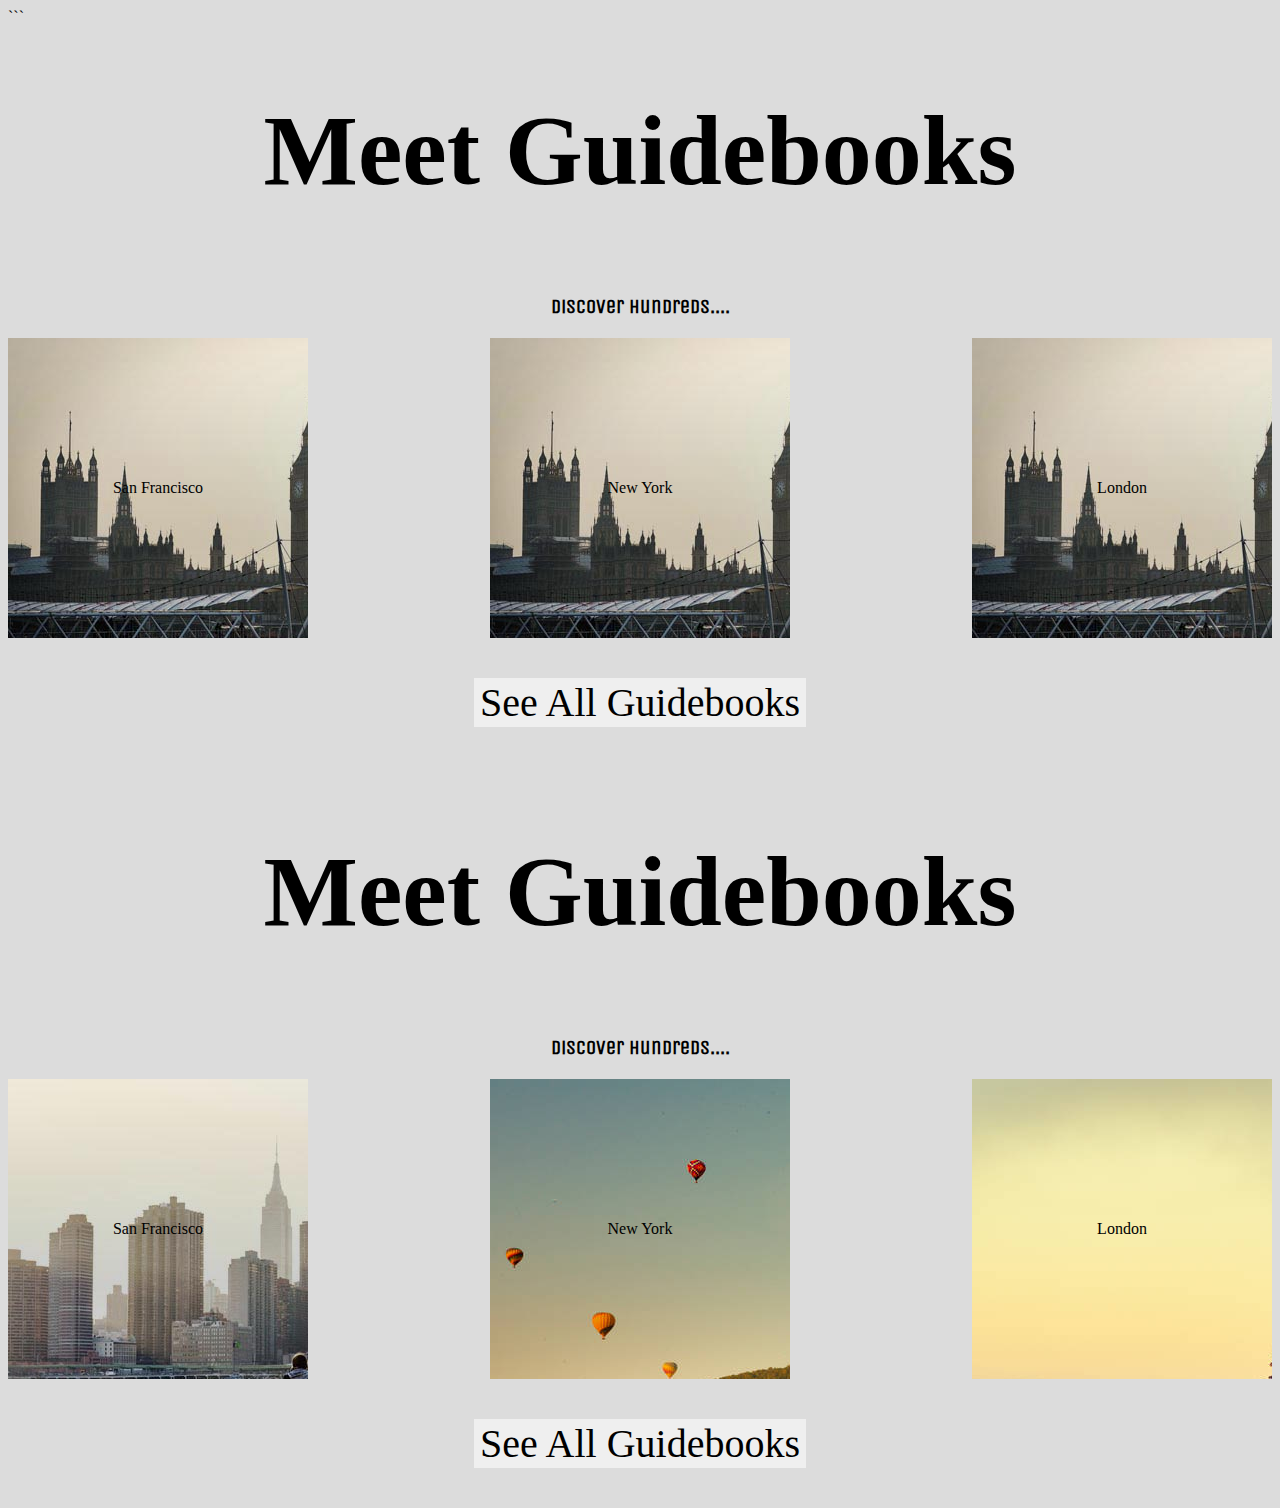
<file: 02-airbnb-layout/index.html>
```<!DOCTYPE html>
<html lang="en">
<head>
  <meta charset="UTF-8">
  <meta name="viewport" content="width=device-width, initial-scale=1">
  <link rel="stylesheet" type="text/css" href="css/style.css">
  <link href="https://fonts.googleapis.com/css?family=Unica+One&display=swap" rel="stylesheet">
  <title>Hello Front-End</title>
</head>
<body>
  <div class="headline">    
    <h1>Meet Guidebooks</h1>  
    <h3>Discover hundreds....</h3>
  </div>  

  <div class="flex-div">
    <div class="cities">
      <p>San Francisco</p>
    </div>
    <div class="cities">
      <p>New York</p>
    </div>
    <div class="cities">
      <p>London</p>
    </div>
  </div>

  <div class="guidebook-button">
    <button>See All Guidebooks</button>
  </div>
<div class="deadline-1">    
    <h1>Meet Guidebooks</h1>  
    <h3>Discover hundreds....</h3>
  </div>  
<div class="flex-div">
    <div class="cities-one">
      <p>San Francisco</p>
    </div>
    <div class="cities-two">
      <p>New York</p>
    </div>
    <div class="cities-three">
      <p>London</p>
    </div>
  </div>

  <div class="guidebook-button">
    <button>See All Guidebooks</button>
  </div>
</body>
</html>
</file>
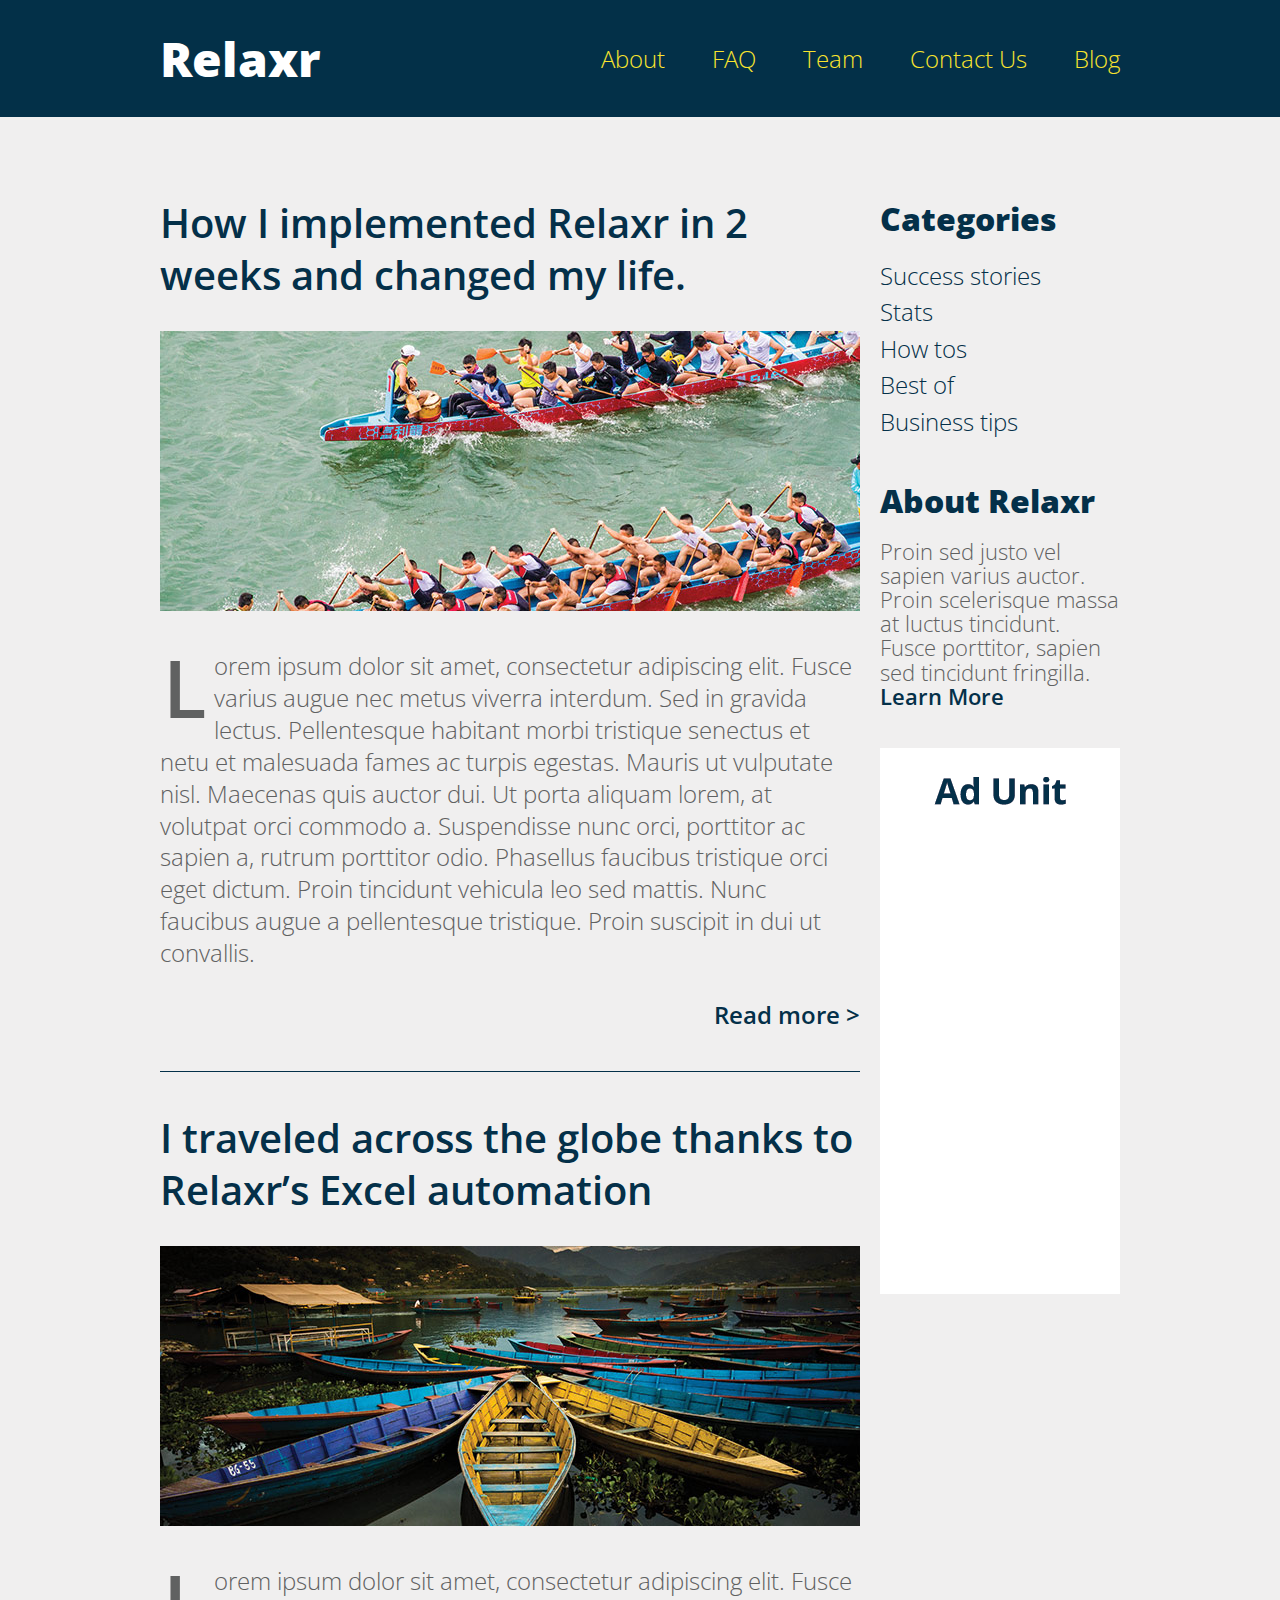
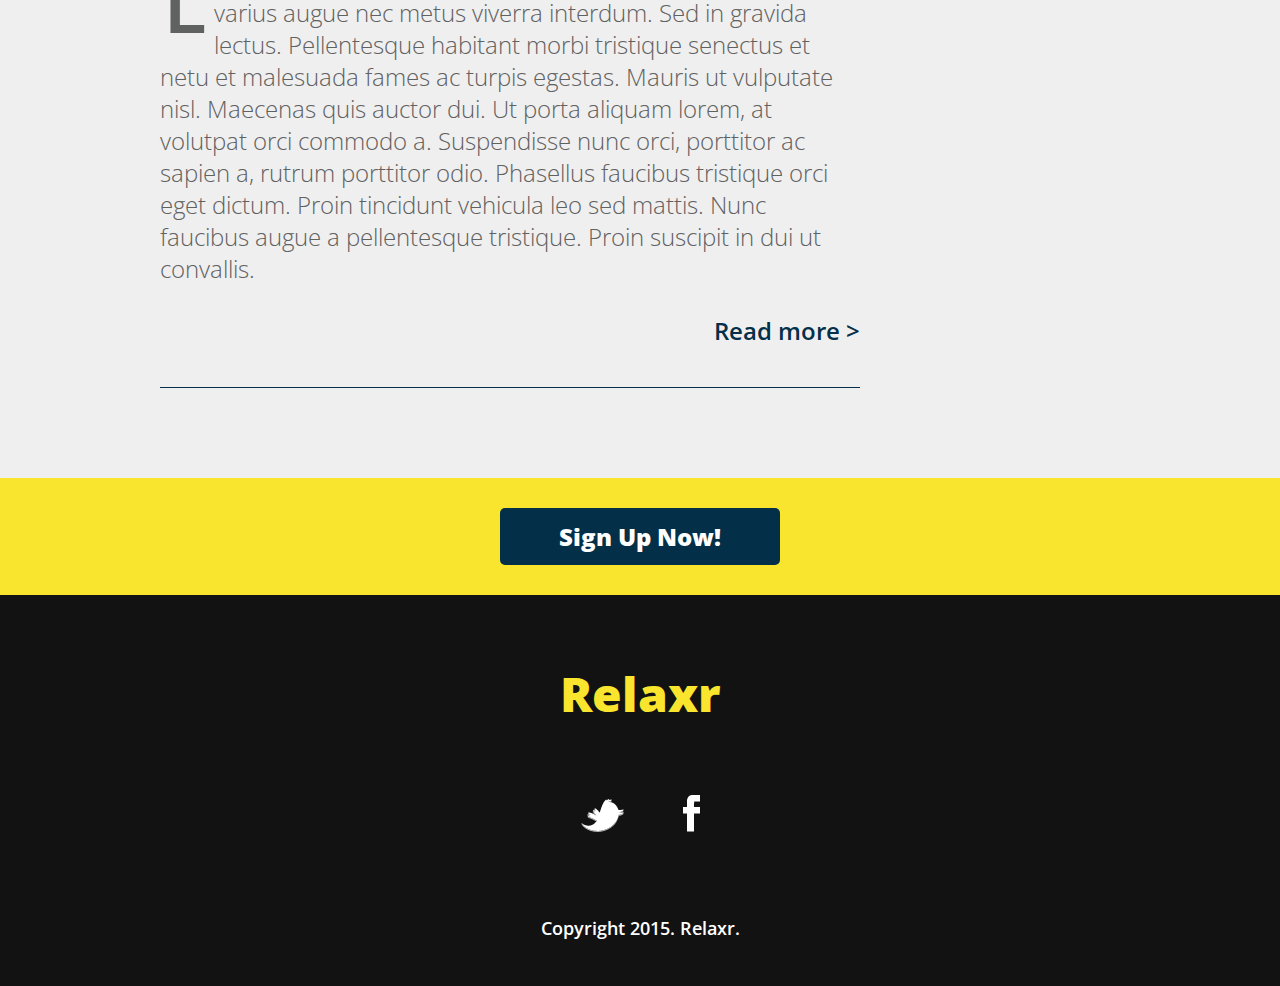
<file: solution_code_part_2/index.html>
<!DOCTYPE html>
<html lang="en">
	<head>
    	<meta charset="utf-8">
    	<meta name="description" content="The perfect personal assistant. Relaxr does your job for you so you can enjoy life as it is meant to be.">

		<title>Relaxr Blog</title>
		<link href='http://fonts.googleapis.com/css?family=Open+Sans:300italic,300,600,800' rel='stylesheet' type='text/css'>

		<!-- external CSS link -->
		<link rel="stylesheet" href="css/reset.css">
		<link rel="stylesheet" href="css/style.css">

	</head>
	<body>
		<header>
			<div class="container">
				<h1 class="logo">Relaxr</h1>
				<nav>
					<ul>
						<li><a href="#">About</a></li>
						<li><a href="#">FAQ</a></li>
						<li><a href="#">Team</a></li>
						<li><a href="#">Contact Us</a></li>
						<li><a href="#">Blog</a></li>
					</ul>
				</nav>
			</div>
		</header>
		<section id="main">
			<div class="container">
				<section id="posts">
					<article class="post">
						<h2><a href="#">How I implemented Relaxr in 2 weeks and changed my life.</a></h2>
						<img src="images/blog_photo1.jpg" alt="Crew Meet">
						<p>Lorem ipsum dolor sit amet, consectetur adipiscing elit. Fusce varius augue nec metus viverra interdum. Sed in gravida lectus. Pellentesque habitant morbi tristique senectus et netu et malesuada fames ac turpis egestas. Mauris ut vulputate nisl.  Maecenas quis auctor dui. Ut porta aliquam lorem, at volutpat orci commodo a. Suspendisse nunc orci, porttitor ac sapien a, rutrum porttitor odio. Phasellus faucibus tristique orci eget dictum. Proin tincidunt vehicula leo sed mattis. Nunc faucibus augue a pellentesque tristique. Proin suscipit in dui ut convallis.</p>

						<p class="readmore"><a href="#">Read more &gt;</a></p>
					</article>
					<article class="post">
						<h2><a href="#">I traveled across the globe thanks to Relaxr’s Excel automation</a></h2>
						<img src="images/blog_photo2.jpg" alt="Canoes">
						<p>Lorem ipsum dolor sit amet, consectetur adipiscing elit. Fusce varius augue nec metus viverra interdum. Sed in gravida lectus. Pellentesque habitant morbi tristique senectus et netu et malesuada fames ac turpis egestas. Mauris ut vulputate nisl.  Maecenas quis auctor dui. Ut porta aliquam lorem, at volutpat orci commodo a. Suspendisse nunc orci, porttitor ac sapien a, rutrum porttitor odio. Phasellus faucibus tristique orci eget dictum. Proin tincidunt vehicula leo sed mattis. Nunc faucibus augue a pellentesque tristique. Proin suscipit in dui ut convallis.</p>

						<p class="readmore"><a href="#">Read more &gt;</a></p>
					</article>
				</section><!--
			--><aside id="sidebar">
					<h3>Categories</h3>
					<ul>
						<li><a href="#">Success stories</a></li>
						<li><a href="#">Stats</a></li>
						<li><a href="#">How tos</a></li>
						<li><a href="#">Best of</a></li>
						<li><a href="#">Business tips</a></li>
					</ul>
					<h3>About Relaxr</h3>
					<p>Proin sed justo vel sapien varius auctor. Proin scelerisque massa at luctus tincidunt. Fusce porttitor, sapien sed tincidunt fringilla.<br>
					<a href="">Learn More</a></p>
					<img src="images/ad-unit.png" alt="Ad Unit">
				</aside>
			</div>
		</section>

		<aside id="bottom-cta">
			<a class="button blue" href="#">Sign Up Now!</a>
		</aside>
		<footer>
			<h4 class="logo">Relaxr</h4>

			<ul>
				<li><a href="#"><img src="images/twitter.png" alt="Twitter logo"></a></li>
				<li><a href="#"><img src="images/facebook.png" alt="Facebook logo"></a></li>
			</ul>

			<p class="copyright">Copyright 2015. Relaxr.</p>
		</footer>
	</body>
</html>
</file>
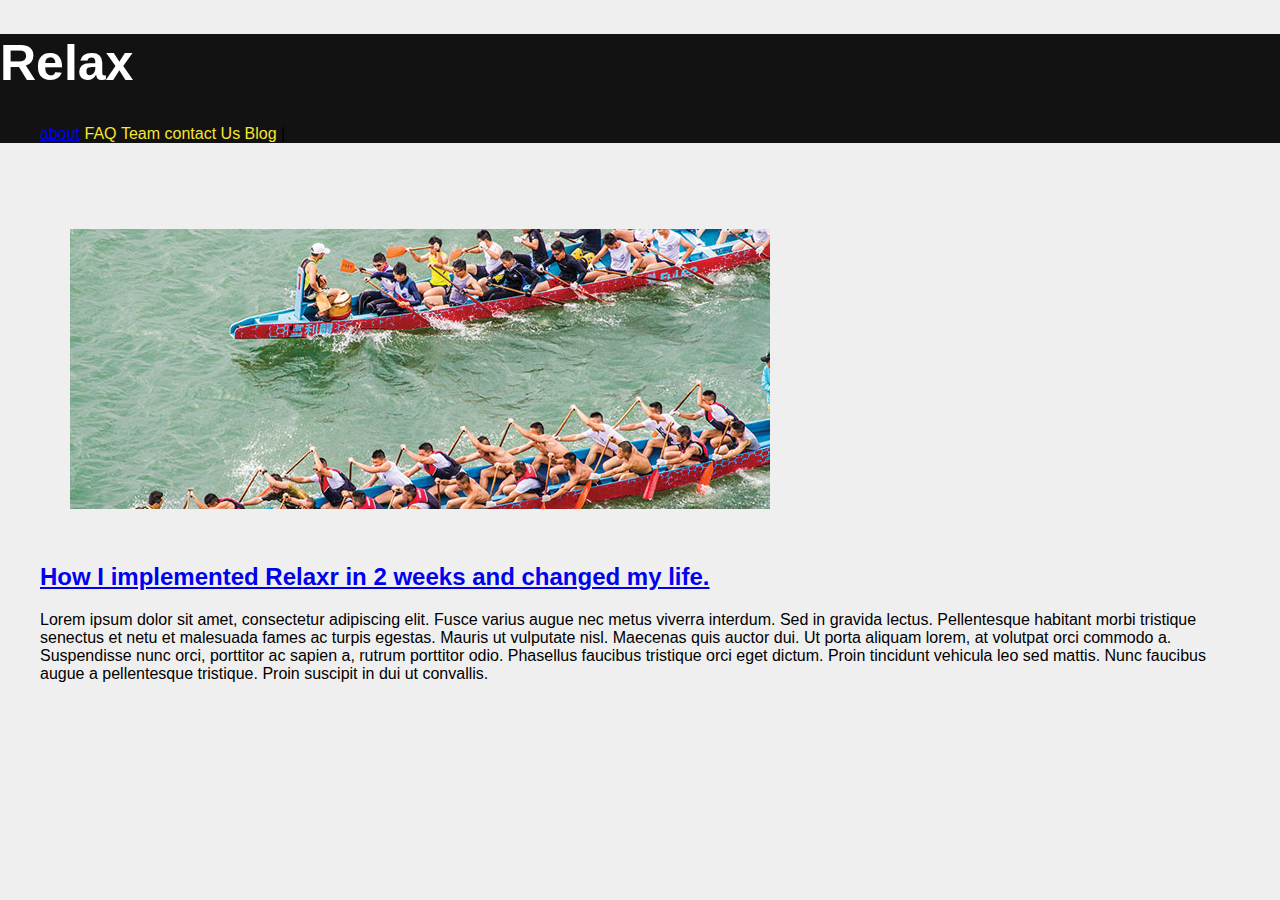
<file: starter-code/index.html>
<!DOCTYPE html>
<html>
<head>
	<title>Relaxr App</title>
	<meta charset="utf-8">
	<meta name="viewoprt" content="width=device">
	
<link rel="stylesheet" href="./css/normalize.css">
	<link rel="stylesheet" href="./css/reset.css">
<link rel="stylesheet" href="./css/style.css">
</head>
<body>
	<heder>
		<div class="heder">
		<h1 id="logo"> Relax</h1>
<ul class="head">
	<li> <a href="https://misk.org.sa/miskacademy/services/general-assembly-2019/"> about</li></a>
	<li> FAQ</li>
	<li>Team</li>
	<li>contact Us</li>
	<li>Blog</li>
</ul>
</div>
<section class="start"> 
<img src="images/blog_photo1.jpg">
<h2><a href="#">How I implemented Relaxr in 2 weeks and changed my life.</a></h2>
						<p>Lorem ipsum dolor sit amet, consectetur adipiscing elit. Fusce varius augue nec metus viverra interdum. Sed in gravida lectus. Pellentesque habitant morbi tristique senectus et netu et malesuada fames ac turpis egestas. Mauris ut vulputate nisl.  Maecenas quis auctor dui. Ut porta aliquam lorem, at volutpat orci commodo a. Suspendisse nunc orci, porttitor ac sapien a, rutrum porttitor odio. Phasellus faucibus tristique orci eget dictum. Proin tincidunt vehicula leo sed mattis. Nunc faucibus augue a pellentesque tristique. Proin suscipit in dui ut convallis.</p>

</section>
<div class= "article">
	<article class="first-article">
		
		
	</article>

</body>
</html>
</file>
<file: 02-airbnb-layout/css/style.css>
body {
  background-color: gainsboro;
}
.headline {
  display: flex;
  align-items: center;
  flex-direction: column;
}
h1{
  font-family: 'Bahianita', cursive;
  font-color:black;
  font-size: 100px;
}
h3{
  font-family: 'Unica One',cursive;
  font-color:black;
  font-size: 20px;
}
.flex-div {
  display: flex;
  justify-content: space-between;
}
.cities {
  display: flex;
  height: 300px;
  width: 300px;
  background-image: url('../img/london.jpg');
  justify-content: center;
  align-items: center;
  flex-direction: column;
}
.guidebook-button {
  display: flex;
  justify-content: center;
  margin: 20px;
  padding: 20px 20px;
  font-size:30px;

}
button{
  border:300px;
  color:black;
  font-family: Cairo;
font-size: 40px;
}

}
.deadline {
  display: flex;
  align-items: center;
  flex-direction: column;
   font-family: Mountains_of_Christmas,Notable;
}
	.deadline-1 {
  display: flex;
  align-items: center;
  flex-direction: column;
   font-family: Mountains_of_Christmas,Notable;
}
.cities-one {
  display: flex;
  height: 300px;
  width: 300px;
  background-image: url('../img/new-york.jpg');
  justify-content: center;
  align-items: center;
  flex-direction: column;

}
.cities-two {
  display: flex;
  height: 300px;
  width: 300px;
  background-image: url('../img/napa.jpg');
  justify-content: center;
  align-items: center;
  flex-direction: column;
}
.cities-three {
  display: flex;
  height: 300px;
  width: 300px;
  background-image: url('../img/san-francisco-2.jpg');
  justify-content: center;
  align-items: center;
  flex-direction: column;
}
.p{
  font-family: Caveat;
  text-decoration-color: white;
  size:400px;
}
</file>
<file: solution_code_part_2/css/style.css>
/*
Project Name: Blank Template
Client: Your Client
Author: Your Name
Developer @GA in NYC
*/


/******************************************
/* SETUP
/*******************************************/

/* Box Model Hack */
* {
  -moz-box-sizing: border-box; /* Firexfox */
  -webkit-box-sizing: border-box; /* Safari/Chrome/iOS/Android */
  box-sizing: border-box; /* IE */
}

/* Clear fix hack */
.clearfix:after {
  content: ".";
  display: block;
  clear: both;
  visibility: hidden;
  line-height: 0;
  height: 0;
}

.clear {
  clear: both;
}

.alignright {
  float: right;
  padding: 0 0 10px 10px; /* note the padding around a right floated image */
}

.alignleft {
  float: left;
  padding: 0 10px 10px 0; /* note the padding around a left floated image */
}

/******************************************
/* BASE STYLES
/*******************************************/

body {
  color: #043049;
  font-size: 26px;
  line-height: 1.4;
  color: #606161;
  font-family: 'Open Sans', Helvetica, Arial, sans-serif;
  font-weight: 300;
  background: #f0efef;
}
a {
  text-decoration: none;
}


/******************************************
/* LAYOUT
/*******************************************/

/* Center the container */
.container {
  width: 960px;
  margin: 0 auto;
}

.logo {
  font-size: 48px;
  font-weight: 800;
}

header {
  background: #033048;
  padding: 25px 0;
  overflow: hidden;
}
header .logo {
  color: #fff;
  float: left;
}

header nav {
  float: right;
  margin-top: 15px;
}
header nav ul li {
  display: inline-block;
  margin: 0 0 0 40px;
  font-size: 24px;
}
header nav ul li a {
  color: #f9e42e;
}
#main {
  margin-top: 80px;
}
#posts {
  width: 700px;
  display: inline-block;
  margin-right: 20px;
  vertical-align: top;
}
#sidebar {
  width: 240px;
  display: inline-block;
  vertical-align: top;
}
.post {
  border-bottom: 1px solid #043049;
  padding-bottom: 40px;
  margin-bottom: 40px;
}
h2 {
  font-weight: 600;
  font-size: 40px;
  line-height: 1.3;
  margin-bottom: 30px;
}
h2 a {
  color: #043049;
}

.post img {
  margin-bottom: 30px;
}
.post p {
  font-size: 24px;
  line-height: 1.333;
  color: #606161;
}
.post p:first-of-type:first-letter {
  float: left;
  font-size: 80px;
  line-height: 65px;
  padding-top: 4px;
  padding-right: 8px;
  padding-left: 3px;
  font-weight: 600;
}
.readmore {
  text-align: right;
  margin-top: 30px;
}
.readmore a {
  color: #043049;
  font-weight: 600;
}

.button {
  border-radius: 5px;
  font-weight: 800;
  padding: 12px 0;
  width: 280px;
  font-size: 28px;
  text-align: center;
  display: block;
  margin: 0 auto;
}
.yellow {
  background: #f9e42e;
  color: #033048;
}
.blue {
  background: #033048;
  color: #fff;
  font-size: 24px;
}

#sidebar h3 {
  font-size: 32px;
  font-weight: 800;
  margin-bottom: 15px;
  color: #043049;
}
#sidebar ul {
  margin-bottom: 40px;
}
#sidebar ul li a {
  color: #043049;
  font-size: 24px;
}
#sidebar p {
  font-size: 22px;
  line-height: 1.1;
  margin-bottom: 40px;
}
#sidebar p a {
  color: #043049;
  font-weight: 600;
}

#bottom-cta {
  background: #f9e42e;
  padding: 30px;
  text-align: center;
  margin-top: 50px;
}

footer {
  background: #121212;
  padding: 65px 0 45px;
  text-align: center;
}
footer .logo {
  color: #f9e42e;
  margin-bottom: 68px;
}
footer ul li {
  display: inline-block;
  list-style: none;
  margin: 0 26px 75px;
}
footer p {
  font-size: 18px;
  color: #fff;
  font-weight: 600;
}

/******************************************
/* ADDITIONAL STYLES
/*******************************************/
</file>
<file: starter-code/css/style.css>
body
{
	background-color: #f0efef; 
}
.heder{
	background-color:#121212;
}

li{
	color:  #f9e42e;
display: inline;
font-family: sans-serif;

}
.head:after {
content:"|"

}
.head:active {
	background-color: white;
	color: blue;
	display: block;
	padding: 20px;
}
.head:visited {
	background-color:white;
}


#logo{
	font-family: sans-serif;
color: white;
font-size: 50px;
}
.start{
	padding: 40px;
	flex-direction: 100px;

}
.start-of-section{
	padding: 30px;
	margin: 20px;
	flex-direction: column-reverse;
	}
	img{
		padding:10px;
margin:20px;

	}
.L{
	font-family: sans-serif;
font-size: 50px;
text-align:  left;
}
</file>
